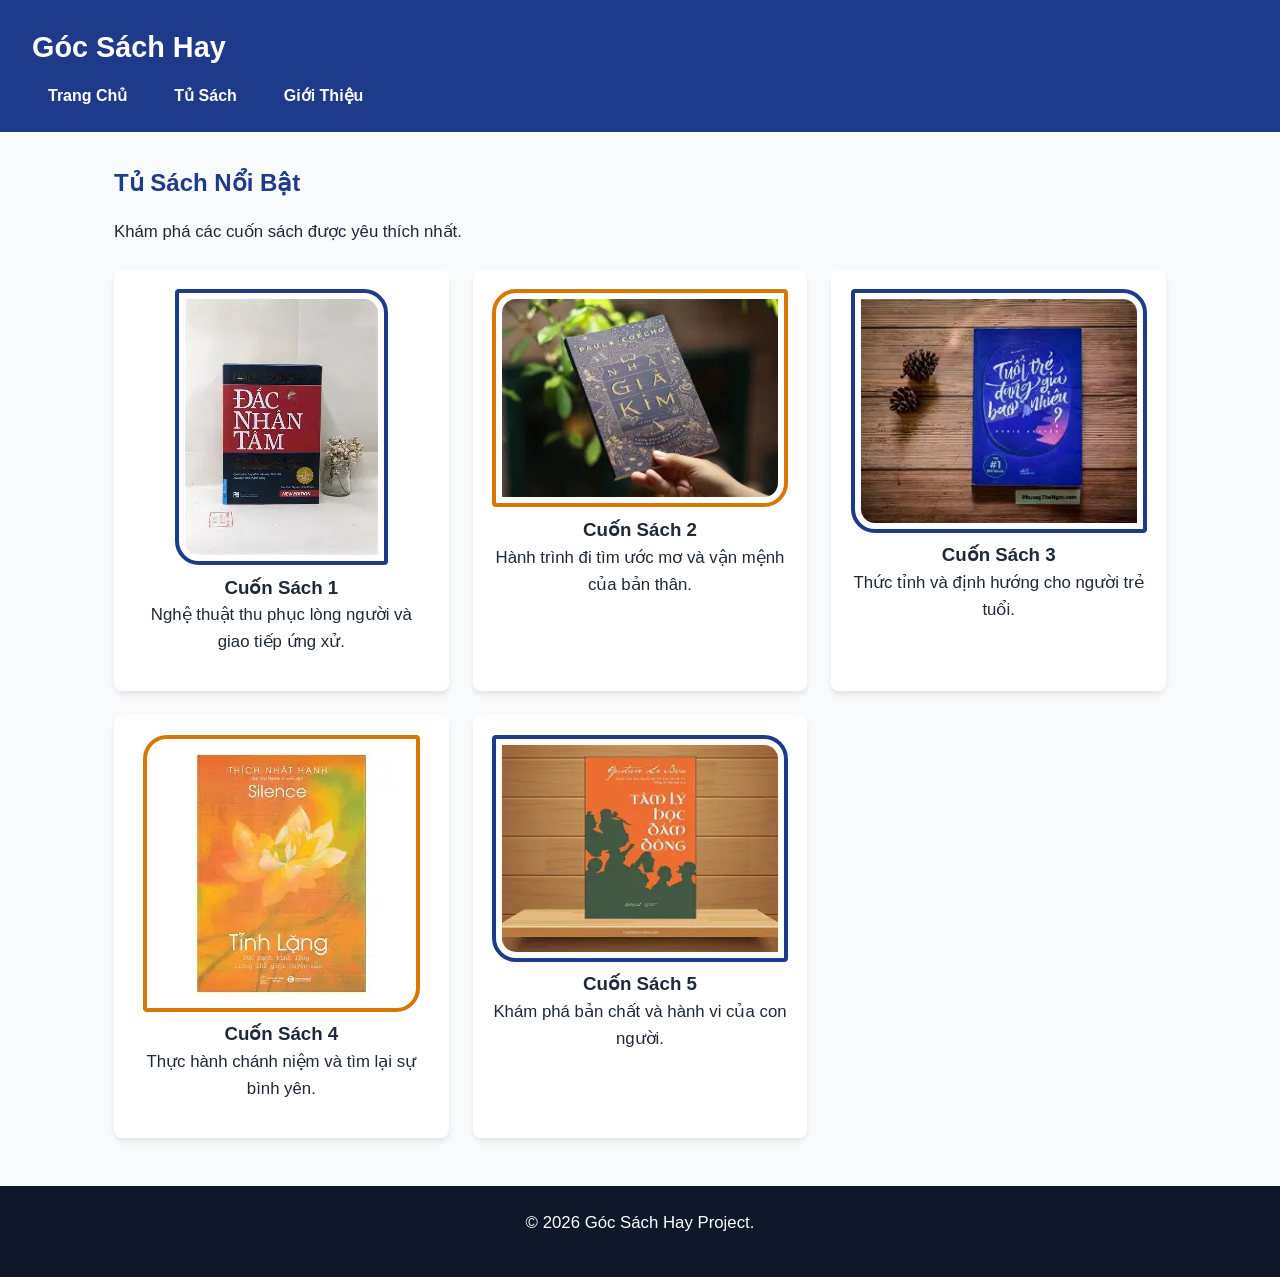
<file: gallery.html>
<!DOCTYPE html>
<html lang="vi">
<head>
  <meta charset="UTF-8">
  <meta name="viewport" content="width=device-width, initial-scale=1.0">
  <title>Góc Sách Hay - Tủ Sách</title>
  <link rel="stylesheet" href="style.css">
</head>
<body>

  <a href="#main-content" class="skip-link">Bỏ qua đến nội dung chính</a>

  <header>
    <h1>Góc Sách Hay</h1>
    <nav>
      <ul>
        <li><a href="index.html">Trang Chủ</a></li>
        <li><a href="gallery.html">Tủ Sách</a></li>
        <li><a href="about.html">Giới Thiệu</a></li>
      </ul>
    </nav>
  </header>

  <main id="main-content">
    <h2>Tủ Sách Nổi Bật</h2>
    <p>Khám phá các cuốn sách được yêu thích nhất.</p>

    <div class="grid-container book-gallery">
      <div class="grid-item">
        <img src="1.webp" alt="Bìa cuốn sách thứ nhất">
        <h3>Cuốn Sách 1</h3>
        <p>Nghệ thuật thu phục lòng người và giao tiếp ứng xử.</p>
      </div>

      <div class="grid-item">
        <img src="2.webp" alt="Bìa cuốn sách thứ hai">
        <h3>Cuốn Sách 2</h3>
        <p>Hành trình đi tìm ước mơ và vận mệnh của bản thân.</p>
      </div>

      <div class="grid-item">
        <img src="3.webp" alt="Bìa cuốn sách thứ ba">
        <h3>Cuốn Sách 3</h3>
        <p>Thức tỉnh và định hướng cho người trẻ tuổi.</p>
      </div>

      <div class="grid-item">
        <img src="4.webp" alt="Bìa cuốn sách thứ tư">
        <h3>Cuốn Sách 4</h3>
        <p>Thực hành chánh niệm và tìm lại sự bình yên.</p>
      </div>

      <div class="grid-item">
        <img src="5.webp" alt="Bìa cuốn sách thứ năm">
        <h3>Cuốn Sách 5</h3>
        <p>Khám phá bản chất và hành vi của con người.</p>
      </div>
    </div>
  </main>

  <footer>
    <p>&copy; 2026 Góc Sách Hay Project.</p>
  </footer>

</body>
</html>
</file>
<file: style.css>
* {
  box-sizing: border-box;
  margin: 0;
  padding: 0;
}

body {
  font-family: 'Segoe UI', Tahoma, Geneva, Verdana, sans-serif;
  line-height: 1.6;
  color: #1f2937;
  background-color: #f8fafc;
}

.skip-link {
  position: absolute;
  top: -100px;
  left: 10px;
  background: #1e3a8a;
  color: #ffffff;
  padding: 12px 20px;
  text-decoration: none;
  font-weight: bold;
  border-radius: 4px;
  z-index: 1000;
}

.skip-link:focus {
  top: 10px;
}

header {
  background-color: #1e3a8a;
  padding: 1.5rem 2rem;
  color: #ffffff;
}

header h1 {
  margin-bottom: 0.8rem;
  font-size: 1.8rem;
}

nav ul {
  display: flex;
  flex-direction: row;
  list-style: none;
  gap: 15px;
  padding: 0;
}

nav a {
  color: #ffffff;
  text-decoration: none;
  font-weight: bold;
  padding: 8px 16px;
  border-radius: 6px;
  transition: background-color 0.3s ease, transform 0.2s ease;
}

nav a:hover,
nav a:focus {
  background-color: #f59e0b;
  color: #000000;
  transform: translateY(-2px);
}

main {
  max-width: 1100px;
  margin: 2rem auto;
  padding: 0 1.5rem;
}

h2 {
  margin-bottom: 1rem;
  color: #1e3a8a;
}

p {
  margin-bottom: 1rem;
  font-size: 1.05rem;
}

img {
  max-width: 100%;
  height: auto;
  border: 4px solid #1e3a8a;
  padding: 6px;
  background-color: #ffffff;
  border-radius: 12px;
}

.grid-container {
  display: grid;
  grid-template-columns: repeat(auto-fit, minmax(260px, 1fr));
  gap: 24px;
  margin-top: 1.5rem;
}

.grid-item {
  background-color: #ffffff;
  padding: 1.2rem;
  border-radius: 8px;
  box-shadow: 0 4px 6px -1px rgba(0, 0, 0, 0.1);
  text-align: center;
}

.book-gallery .grid-item:nth-child(even) img {
  border-color: #d97706;
  border-radius: 24px 4px;
}

.book-gallery .grid-item:nth-child(odd) img {
  border-color: #1e3a8a;
  border-radius: 4px 24px;
}

footer {
  text-align: center;
  padding: 1.5rem;
  background-color: #0f172a;
  color: #ffffff;
  margin-top: 3rem;
}
</file>
